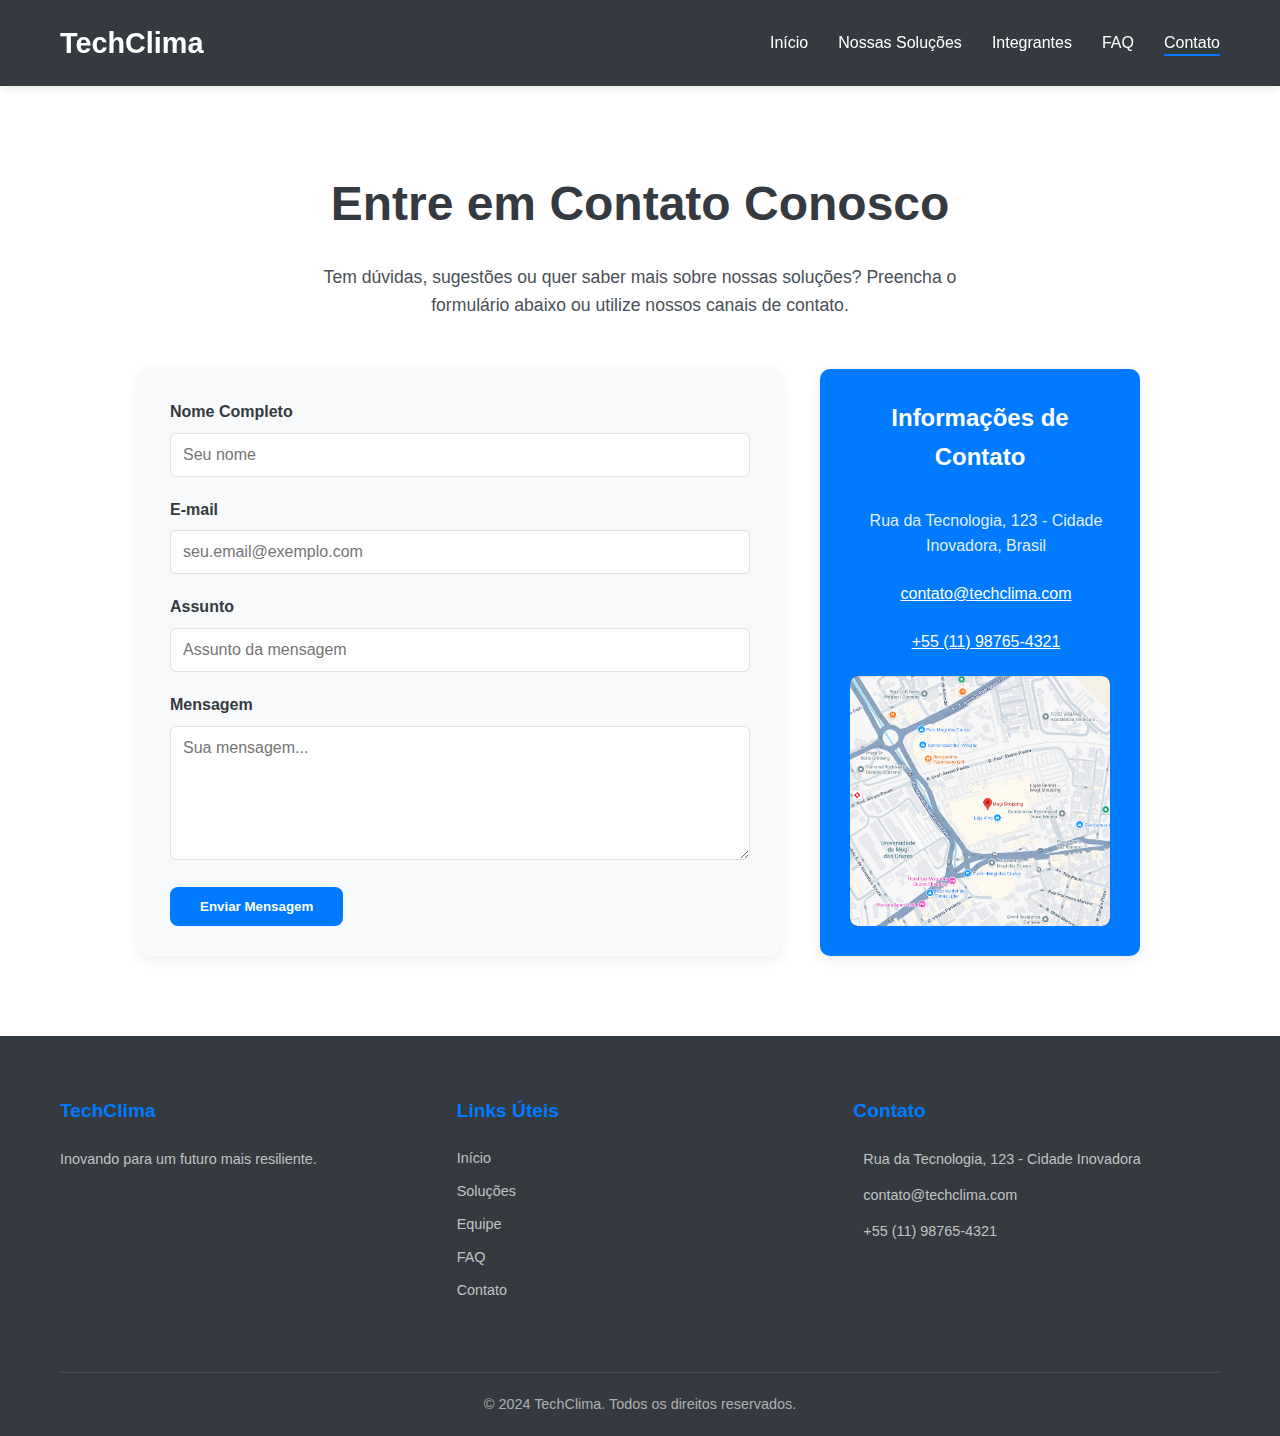
<file: src/contato.html>
<!DOCTYPE html>
<html lang="pt-BR">
<head>
    <meta charset="UTF-8">
    <meta name="viewport" content="width=device-width, initial-scale=1.0">
    <title>TechClima - Contato</title>
    <link rel="stylesheet" href="../assets/css/style.css">

</head>
<body>
    <header class="header">
        <div class="container">
            <a href="/index.html" class="logo">TechClima</a>
            <nav class="nav" id="main-nav">
                <ul class="nav-list">
                    <li><a href="/index.html" class="nav-link">Início</a></li>
                    <li><a href="/index.html#solucoes" class="nav-link">Nossas Soluções</a></li>
                    <li><a href="integrantes.html" class="nav-link">Integrantes</a></li>
                    <li><a href="faq.html" class="nav-link">FAQ</a></li>
                    <li><a href="contato.html" class="nav-link current">Contato</a></li>
                </ul>
            </nav>
            <button class="nav-toggle" aria-label="Abrir menu" id="nav-toggle">
                <i class="fas fa-bars"></i>
            </button>
        </div>
    </header>

    <main>
        <section class="contact-section">
            <div class="container">
                <h1>Entre em Contato Conosco</h1>
                <p class="section-description">Tem dúvidas, sugestões ou quer saber mais sobre nossas soluções? Preencha o formulário abaixo ou utilize nossos canais de contato.</p>

                <div class="contact-grid">
                    <div class="contact-form-container">
                        <form class="contact-form" action="#" method="POST">
                            <div class="form-group">
                                <label for="name">Nome Completo</label>
                                <input type="text" id="name" name="name" required placeholder="Seu nome">
                            </div>
                            <div class="form-group">
                                <label for="email">E-mail</label>
                                <input type="email" id="email" name="email" required placeholder="seu.email@exemplo.com">
                            </div>
                            <div class="form-group">
                                <label for="subject">Assunto</label>
                                <input type="text" id="subject" name="subject" required placeholder="Assunto da mensagem">
                            </div>
                            <div class="form-group">
                                <label for="message">Mensagem</label>
                                <textarea id="message" name="message" rows="6" required placeholder="Sua mensagem..."></textarea>
                            </div>
                            <button type="submit" class="btn btn-primary">Enviar Mensagem</button>
                        </form>
                    </div>
                    <div class="contact-info-sidebar">
                        <h3>Informações de Contato</h3>
                        <p><i class="fas fa-map-marker-alt"></i> Rua da Tecnologia, 123 - Cidade Inovadora, Brasil</p>
                        <p><i class="fas fa-envelope"></i> <a href="mailto:contato@techclima.com">contato@techclima.com</a></p>
                        <p><i class="fas fa-phone"></i> <a href="tel:+5511987654321">+55 (11) 98765-4321</a></p>
                        <!--Adicionar facebook twitter e linkedin da empresa-->
                        <!-- <div class="social-links">
                            <a href="#" aria-label="Facebook"><i class="fab fa-facebook-f"></i></a>
                            <a href="#" aria-label="Twitter"><i class="fab fa-twitter"></i></a>
                            <a href="#" aria-label="LinkedIn"><i class="fab fa-linkedin-in"></i></a>
                        </div> -->
                        <div class="map-placeholder">
                            <img src="../assets/img/mapa-localizacao.png" alt="Placeholder de Mapa">
                        </div>
                    </div>
                </div>
            </div>
        </section>
    </main>

    <footer class="footer">
        <div class="container">
            <div class="footer-content">
                <div class="footer-section about">
                    <h3>TechClima</h3>
                    <p>Inovando para um futuro mais resiliente.</p>

                    <!--Adicionar facebook twitter e linkedin da empresa-->
                    <!-- <div class="social-links">
                        <a href="#" aria-label="Facebook"><i class="fab fa-facebook-f"></i></a>
                        <a href="#" aria-label="Twitter"><i class="fab fa-twitter"></i></a>
                        <a href="#" aria-label="LinkedIn"><i class="fab fa-linkedin-in"></i></a>
                    </div> -->
                </div>
                <div class="footer-section links">
                    <h3>Links Úteis</h3>
                    <ul>
                        <li><a href="/index.html">Início</a></li>
                        <li><a href="/index.html#solucoes">Soluções</a></li>
                        <li><a href="integrantes.html">Equipe</a></li>
                        <li><a href="faq.html">FAQ</a></li>
                        <li><a href="contato.html">Contato</a></li>
                    </ul>
                </div>
                <div class="footer-section contact-info">
                    <h3>Contato</h3>
                    <p><i class="fas fa-map-marker-alt"></i> Rua da Tecnologia, 123 - Cidade Inovadora</p>
                    <p><i class="fas fa-envelope"></i> contato@techclima.com</p>
                    <p><i class="fas fa-phone"></i> +55 (11) 98765-4321</p>
                </div>
            </div>
            <div class="footer-bottom">
                <p>&copy; 2024 TechClima. Todos os direitos reservados.</p>
            </div>
        </div>
    </footer>

    <script src="/assets/js/scripts.js"></script>
</body>
</html>
</file>
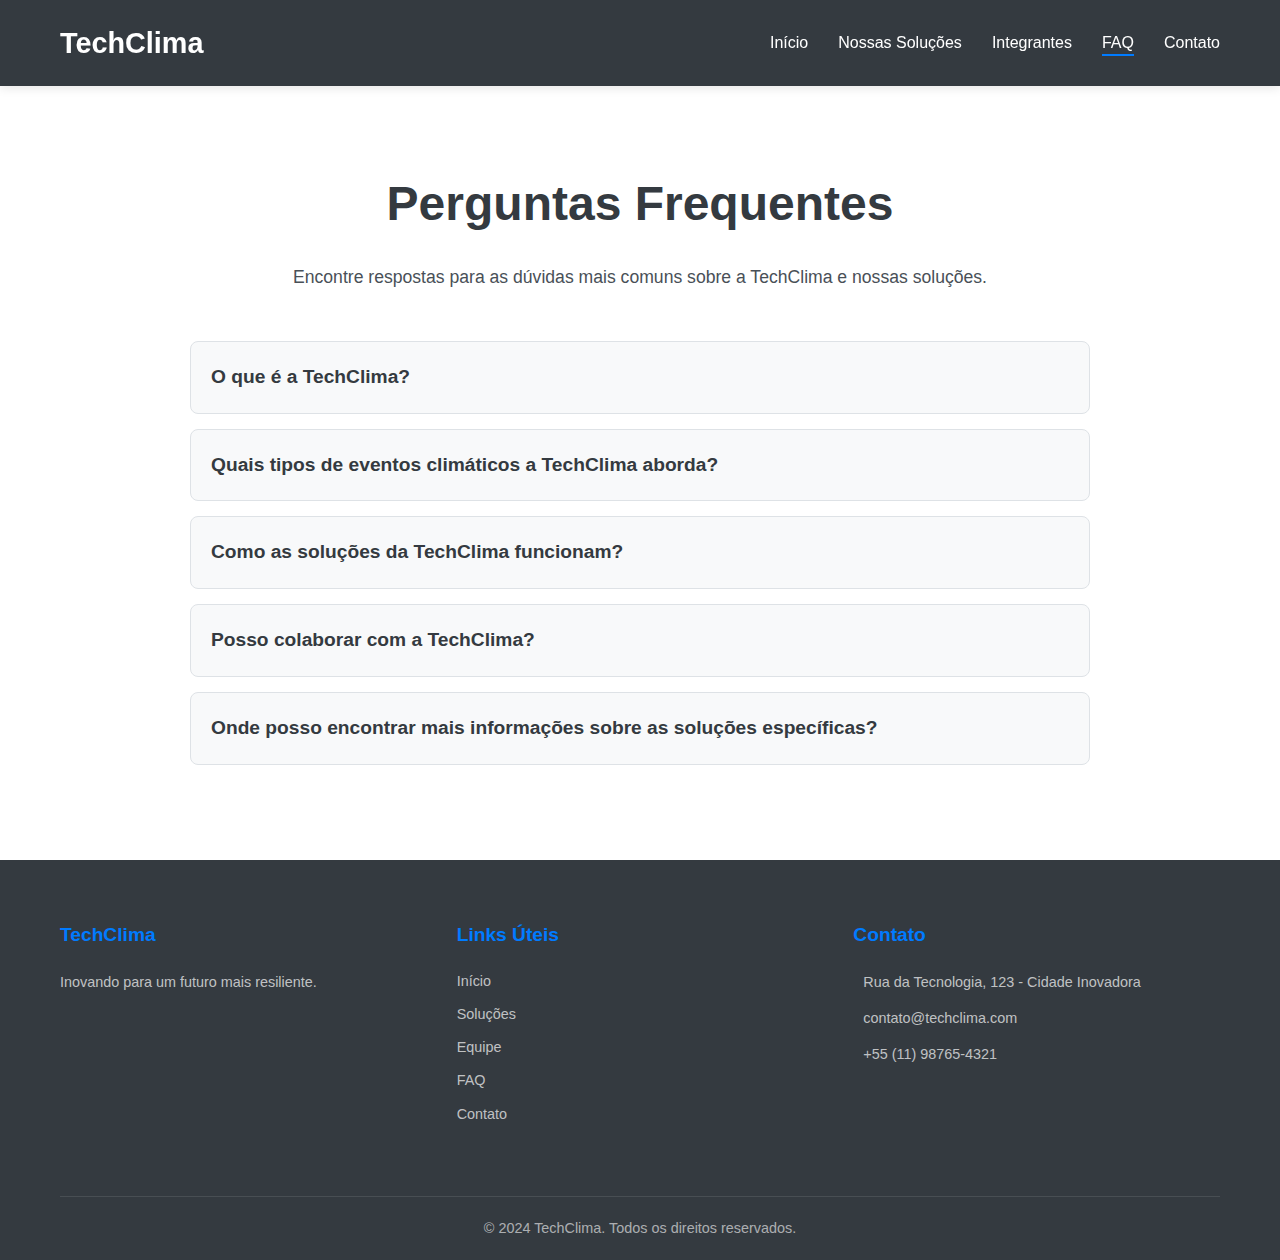
<file: src/faq.html>
<!DOCTYPE html>
<html lang="pt-BR">
<head>
    <meta charset="UTF-8">
    <meta name="viewport" content="width=device-width, initial-scale=1.0">
    <title>TechClima - Perguntas Frequentes (FAQ)</title>
    <link rel="stylesheet" href="../assets/css/style.css">

</head>
<body>
    <header class="header">
        <div class="container">
            <a href="/index.html" class="logo">TechClima</a>
            <nav class="nav" id="main-nav">
                <ul class="nav-list">
                    <li><a href="/index.html" class="nav-link">Início</a></li>
                    <li><a href="/index.html#solucoes" class="nav-link">Nossas Soluções</a></li>
                    <li><a href="integrantes.html" class="nav-link">Integrantes</a></li>
                    <li><a href="faq.html" class="nav-link current">FAQ</a></li>
                    <li><a href="contato.html" class="nav-link">Contato</a></li>
                </ul>
            </nav>
            <button class="nav-toggle" aria-label="Abrir menu" id="nav-toggle">
                <i class="fas fa-bars"></i>
            </button>
        </div>
    </header>

    <main>
        <section class="faq-section">
            <div class="container">
                <h1>Perguntas Frequentes</h1>
                <p class="section-description">Encontre respostas para as dúvidas mais comuns sobre a TechClima e nossas soluções.</p>

                <div class="faq-list">
                    <div class="faq-item">
                        <h3 class="faq-question">O que é a TechClima? <i class="fas fa-chevron-down"></i></h3>
                        <div class="faq-answer">
                            <p>A TechClima é um projeto dedicado ao desenvolvimento de soluções tecnológicas inovadoras para enfrentar os desafios impostos por eventos climáticos extremos, como terremotos, enchentes e ondas de calor. Nosso objetivo é proteger vidas, o meio ambiente e prevenir problemas maiores através da tecnologia.</p>
                        </div>
                    </div>
                    <div class="faq-item">
                        <h3 class="faq-question">Quais tipos de eventos climáticos a TechClima aborda? <i class="fas fa-chevron-down"></i></h3>
                        <div class="faq-answer">
                            <p>Atualmente, focamos em soluções para terremotos, enchentes e ondas de calor. Estamos sempre pesquisando e desenvolvendo para expandir nossa atuação para outros tipos de desastres naturais.</p>
                        </div>
                    </div>
                    <div class="faq-item">
                        <h3 class="faq-question">Como as soluções da TechClima funcionam? <i class="fas fa-chevron-down"></i></h3>
                        <div class="faq-answer">
                            <p>Nossas soluções utilizam uma combinação de sensores inteligentes, Internet das Coisas (IoT), análise de Big Data e inteligência artificial para monitorar, prever e alertar sobre eventos climáticos. Isso permite uma resposta mais rápida e eficaz.</p>
                        </div>
                    </div>
                    <div class="faq-item">
                        <h3 class="faq-question">Posso colaborar com a TechClima? <i class="fas fa-chevron-down"></i></h3>
                        <div class="faq-answer">
                            <p>Sim! Estamos sempre abertos a parcerias e colaborações. Se você tem uma ideia, expertise ou deseja contribuir, entre em contato conosco através da nossa página de Contato.</p>
                        </div>
                    </div>
                    <div class="faq-item">
                        <h3 class="faq-question">Onde posso encontrar mais informações sobre as soluções específicas? <i class="fas fa-chevron-down"></i></h3>
                        <div class="faq-answer">
                            <p>Você pode visitar a seção "Nossas Soluções" na página inicial ou navegar diretamente para as páginas dedicadas a cada solução (por exemplo, "solucao-enchentes.html", "solucao-terremotos.html") para detalhes mais aprofundados.</p>
                        </div>
                    </div>
                </div>
            </div>
        </section>
    </main>

    <footer class="footer">
        <div class="container">
            <div class="footer-content">
                <div class="footer-section about">
                    <h3>TechClima</h3>
                    <p>Inovando para um futuro mais resiliente.</p>
                    <div class="social-links">
                        <a href="#" aria-label="Facebook"><i class="fab fa-facebook-f"></i></a>
                        <a href="#" aria-label="Twitter"><i class="fab fa-twitter"></i></a>
                        <a href="#" aria-label="LinkedIn"><i class="fab fa-linkedin-in"></i></a>
                    </div>
                </div>
                <div class="footer-section links">
                    <h3>Links Úteis</h3>
                    <ul>
                        <li><a href="/index.html">Início</a></li>
                        <li><a href="/index.html#solucoes">Soluções</a></li>
                        <li><a href="integrantes.html">Equipe</a></li>
                        <li><a href="faq.html">FAQ</a></li>
                        <li><a href="contato.html">Contato</a></li>
                    </ul>
                </div>
                <div class="footer-section contact-info">
                    <h3>Contato</h3>
                    <p><i class="fas fa-map-marker-alt"></i> Rua da Tecnologia, 123 - Cidade Inovadora</p>
                    <p><i class="fas fa-envelope"></i> contato@techclima.com</p>
                    <p><i class="fas fa-phone"></i> +55 (11) 98765-4321</p>
                </div>
            </div>
            <div class="footer-bottom">
                <p>&copy; 2024 TechClima. Todos os direitos reservados.</p>
            </div>
        </div>
    </footer>

    <script src="../assets/js/scripts.js"></script>
</body>
</html>
</file>
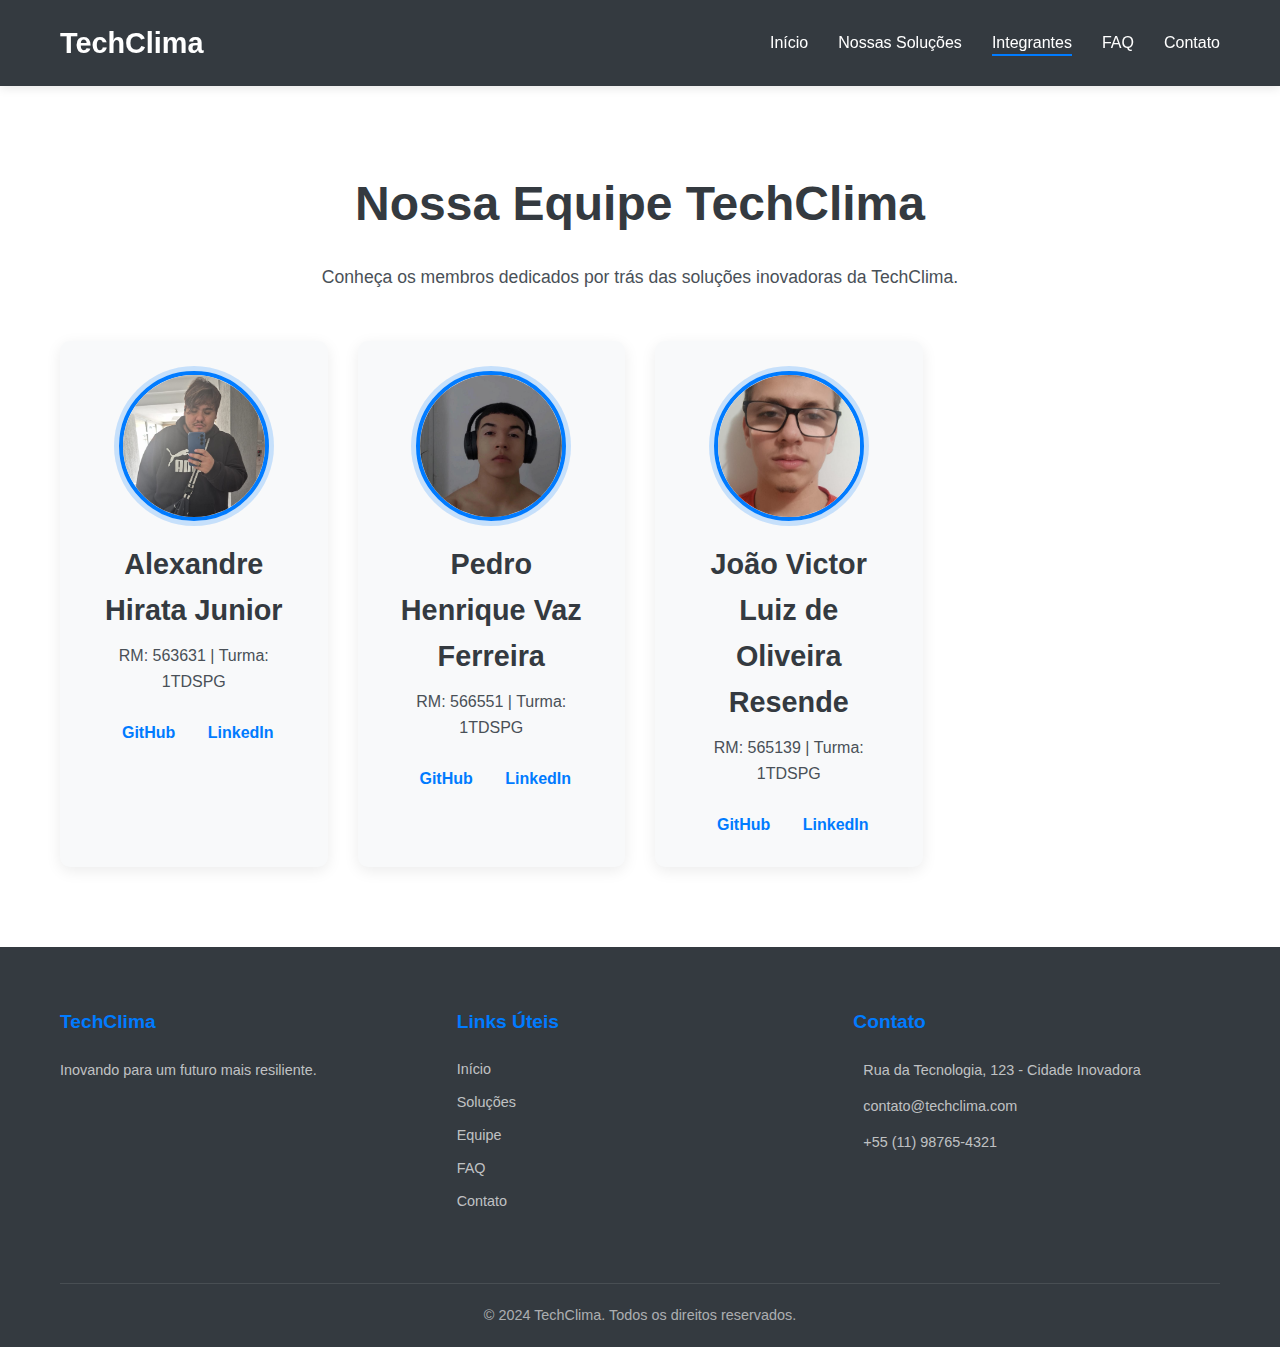
<file: src/integrantes.html>
<!DOCTYPE html>
<html lang="pt-BR">
<head>
    <meta charset="UTF-8">
    <meta name="viewport" content="width=device-width, initial-scale=1.0">
    <title>TechClima - Integrantes</title>
    <link rel="stylesheet" href="../assets/css/style.css">

</head>
<body>
    <header class="header">
        <div class="container">
            <a href="/index.html" class="logo">TechClima</a>
            <nav class="nav" id="main-nav">
                <ul class="nav-list">
                    <li><a href="/index.html" class="nav-link">Início</a></li>
                    <li><a href="/index.html#solucoes" class="nav-link">Nossas Soluções</a></li>
                    <li><a href="integrantes.html" class="nav-link current">Integrantes</a></li>
                    <li><a href="faq.html" class="nav-link">FAQ</a></li>
                    <li><a href="contato.html" class="nav-link">Contato</a></li>
                </ul>
            </nav>
            <button class="nav-toggle" aria-label="Abrir menu" id="nav-toggle">
                <i class="fas fa-bars"></i>
            </button>
        </div>
    </header>

    <main>
        <section class="team-section">
            <div class="container">
                <h1>Nossa Equipe TechClima</h1>
                <p class="section-description">Conheça os membros dedicados por trás das soluções inovadoras da TechClima.</p>

                <div class="team-grid">
                    <div class="team-member-card">
                        <img src="../assets/img/placeholder-profile.jpeg" alt="Foto do Integrante 1" class="member-photoalt">
                        <h3>Alexandre Hirata Junior</h3>
                        <p class="member-role">RM: 563631 | Turma: 1TDSPG</p>
                        <div class="member-social-links">
                            <a href="https://github.com/KiuboHIrata" target="_blank" aria-label="GitHub do Integrante 1"><i class="fab fa-github"></i> GitHub</a>
                            <a href="https://www.linkedin.com/in/alexandre-junior-b6a06a356/" target="_blank" aria-label="LinkedIn do Integrante 1"><i class="fab fa-linkedin"></i> LinkedIn</a>
                        </div>
                    </div>
                    <div class="team-member-card">
                        <img src="../assets/img/placeholder-profile1.jpeg" alt="Foto do Integrante 2" class="member-photo">
                        <h3>Pedro Henrique Vaz Ferreira</h3>
                        <p class="member-role">RM: 566551 | Turma: 1TDSPG</p>
                        <div class="member-social-links">
                            <a href="https://github.com/pedrovaz100" target="_blank" aria-label="GitHub do Integrante 2"><i class="fab fa-github"></i> GitHub</a>
                            <a href="https://br.linkedin.com/in/pedro-vaz-ferreira-undefined-3978a3368" target="_blank" aria-label="LinkedIn do Integrante 2"><i class="fab fa-linkedin"></i> LinkedIn</a>
                        </div>
                    </div>
                    <div class="team-member-card">
                        <img src="../assets/img/placeholder-profile2.jpeg" alt="Foto do Integrante 3" class="member-photo">
                        <h3>João Victor Luiz de Oliveira Resende</h3>
                        <p class="member-role">RM:  565139 | Turma: 1TDSPG</p>
                        <div class="member-social-links">
                            <a href="https://github.com/JoaooResende" target="_blank" aria-label="GitHub do Integrante 3"><i class="fab fa-github"></i> GitHub</a>
                            <a href="https://www.linkedin.com/in/jo%C3%A3o-victor-95765a368/" target="_blank" aria-label="LinkedIn do Integrante 3"><i class="fab fa-linkedin"></i> LinkedIn</a>
                        </div>
                    </div>
                </div>
            </div>
        </section>
    </main>

    <footer class="footer">
        <div class="container">
            <div class="footer-content">
                <div class="footer-section about">
                    <h3>TechClima</h3>
                    <p>Inovando para um futuro mais resiliente.</p>
                    <!-- <div class="social-links">
                        <a href="#" aria-label="Facebook"><i class="fab fa-facebook-f"></i></a>
                        <a href="#" aria-label="Twitter"><i class="fab fa-twitter"></i></a>
                        <a href="#" aria-label="LinkedIn"><i class="fab fa-linkedin-in"></i></a>
                    </div> -->
                </div>
                <div class="footer-section links">
                    <h3>Links Úteis</h3>
                    <ul>
                        <li><a href="/index.html">Início</a></li>
                        <li><a href="/index.html#solucoes">Soluções</a></li>
                        <li><a href="integrantes.html">Equipe</a></li>
                        <li><a href="faq.html">FAQ</a></li>
                        <li><a href="contato.html">Contato</a></li>
                    </ul>
                </div>
                <div class="footer-section contact-info">
                    <h3>Contato</h3>
                    <p><i class="fas fa-map-marker-alt"></i> Rua da Tecnologia, 123 - Cidade Inovadora</p>
                    <p><i class="fas fa-envelope"></i> contato@techclima.com</p>
                    <p><i class="fas fa-phone"></i> +55 (11) 98765-4321</p>
                </div>
            </div>
            <div class="footer-bottom">
                <p>&copy; 2024 TechClima. Todos os direitos reservados.</p>
            </div>
        </div>
    </footer>

    <script src="../assets/js/scripts.js"></script>
</body>
</html>
</file>
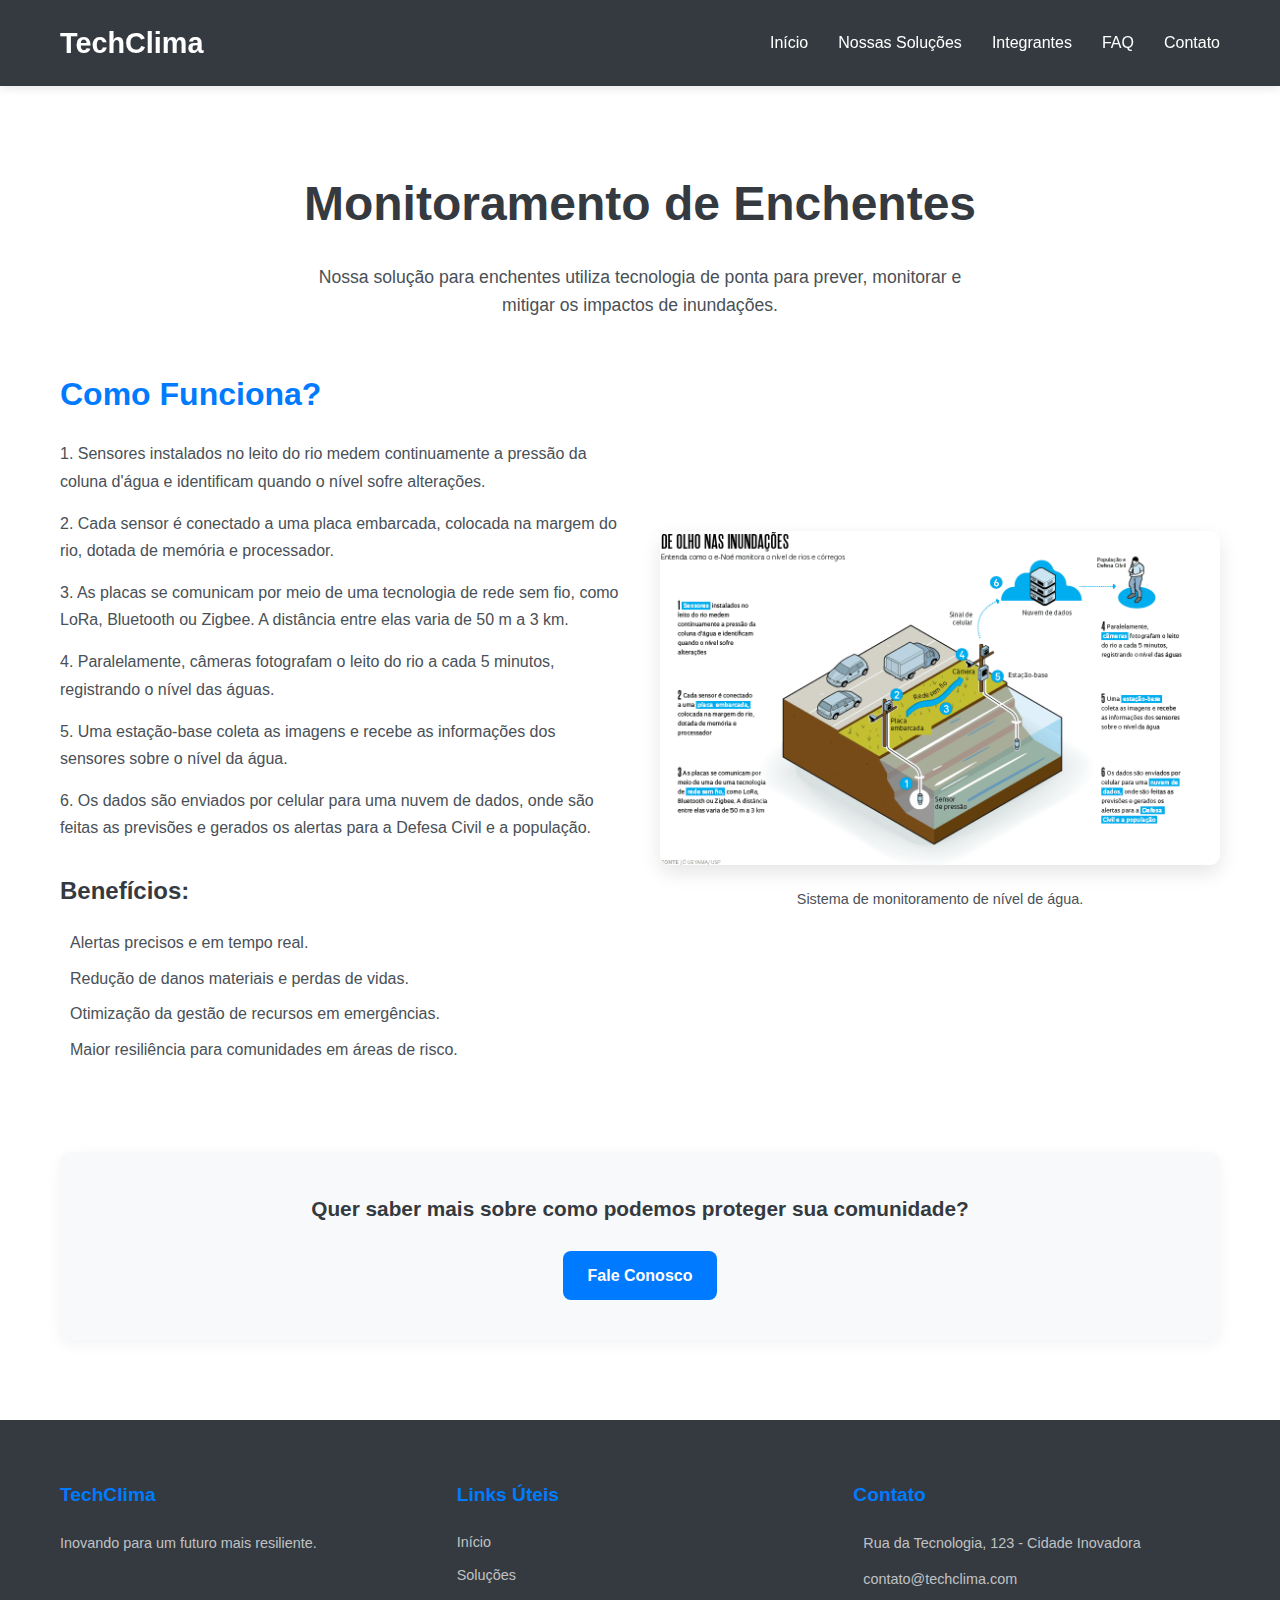
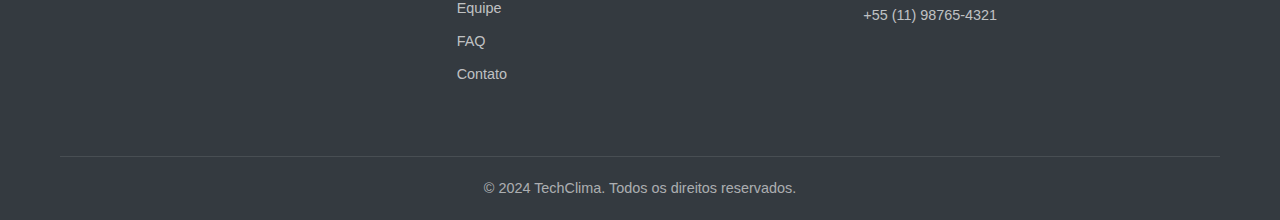
<file: src/solução-enchente.html>
<!DOCTYPE html>
<html lang="pt-BR">
<head>
    <meta charset="UTF-8">
    <meta name="viewport" content="width=device-width, initial-scale=1.0">
    <title>TechClima - Solução: Monitoramento de Enchentes</title>
    <link rel="stylesheet" href="../assets/css/style.css">

</head>
<body>
    <header class="header">
        <div class="container">
            <a href="/index.html" class="logo">TechClima</a>
            <nav class="nav" id="main-nav">
                <ul class="nav-list">
                    <li><a href="/index.html" class="nav-link">Início</a></li>
                    <li><a href="/index.html#solucoes" class="nav-link current">Nossas Soluções</a></li>
                    <li><a href="integrantes.html" class="nav-link">Integrantes</a></li>
                    <li><a href="faq.html" class="nav-link">FAQ</a></li>
                    <li><a href="contato.html" class="nav-link">Contato</a></li>
                </ul>
            </nav>
            <button class="nav-toggle" aria-label="Abrir menu" id="nav-toggle">
                <i class="fas fa-bars"></i>
            </button>
        </div>
    </header>

    <main>
        <section class="solution-detail-section">
            <div class="container">
                <h1>Monitoramento de Enchentes</h1>
                <p class="section-description">Nossa solução para enchentes utiliza tecnologia de ponta para prever, monitorar e mitigar os impactos de inundações.</p>

                <div class="solution-content-grid">
                    <div class="solution-text">
                        <h2>Como Funciona?</h2>
                        <p>1. Sensores instalados no leito do rio medem continuamente a pressão da coluna d'água e identificam quando o nível sofre alterações.</p>

                        <p>2. Cada sensor é conectado a uma placa embarcada, colocada na margem do rio, dotada de memória e processador.</p>

                        <p>3. As placas se comunicam por meio de uma tecnologia de rede sem fio, como LoRa, Bluetooth ou Zigbee. A distância entre elas varia de 50 m a 3 km.</p>

                        <p>4. Paralelamente, câmeras fotografam o leito do rio a cada 5 minutos, registrando o nível das águas.</p>

                        <p>5. Uma estação-base coleta as imagens e recebe as informações dos sensores sobre o nível da água.</p>

                        <p>6. Os dados são enviados por celular para uma nuvem de dados, onde são feitas as previsões e gerados os alertas para a Defesa Civil e a população.</p>
                        <h3>Benefícios:</h3>
                        <ul>
                            <li><i class="fas fa-check-circle"></i> Alertas precisos e em tempo real.</li>
                            <li><i class="fas fa-check-circle"></i> Redução de danos materiais e perdas de vidas.</li>
                            <li><i class="fas fa-check-circle"></i> Otimização da gestão de recursos em emergências.</li>
                            <li><i class="fas fa-check-circle"></i> Maior resiliência para comunidades em áreas de risco.</li>
                        </ul>
                    </div>
                    <div class="solution-image">
                        <img src="../assets/img/solucao-enchentes.png" alt="Imagem da solução de monitoramento de enchentes">
                        <p class="image-caption">Sistema de monitoramento de nível de água.</p>
                    </div>
                </div>

                <div class="call-to-action">
                    <p>Quer saber mais sobre como podemos proteger sua comunidade?</p>
                    <a href="contato.html" class="btn btn-primary">Fale Conosco</a>
                </div>
            </div>
        </section>
    </main>

    <footer class="footer">
        <div class="container">
            <div class="footer-content">
                <div class="footer-section about">
                    <h3>TechClima</h3>
                    <p>Inovando para um futuro mais resiliente.</p>
                    <!--Adicionar facebook twitter e linkedin da empresa-->
                    <!-- <div class="social-links">
                        <a href="#" aria-label="Facebook"><i class="fab fa-facebook-f"></i></a>
                        <a href="#" aria-label="Twitter"><i class="fab fa-twitter"></i></a>
                        <a href="#" aria-label="LinkedIn"><i class="fab fa-linkedin-in"></i></a>
                    </div> -->
                </div>
                <div class="footer-section links">
                    <h3>Links Úteis</h3>
                    <ul>
                        <li><a href="/index.html">Início</a></li>
                        <li><a href="/index.html#solucoes">Soluções</a></li>
                        <li><a href="integrantes.html">Equipe</a></li>
                        <li><a href="faq.html">FAQ</a></li>
                        <li><a href="contato.html">Contato</a></li>
                    </ul>
                </div>
                <div class="footer-section contact-info">
                    <h3>Contato</h3>
                    <p><i class="fas fa-map-marker-alt"></i> Rua da Tecnologia, 123 - Cidade Inovadora</p>
                    <p><i class="fas fa-envelope"></i> contato@techclima.com</p>
                    <p><i class="fas fa-phone"></i> +55 (11) 98765-4321</p>
                </div>
            </div>
            <div class="footer-bottom">
                <p>&copy; 2024 TechClima. Todos os direitos reservados.</p>
            </div>
        </div>
    </footer>

    <script src="../assets/js/scripts.js"></script>
</body>
</html>
</file>
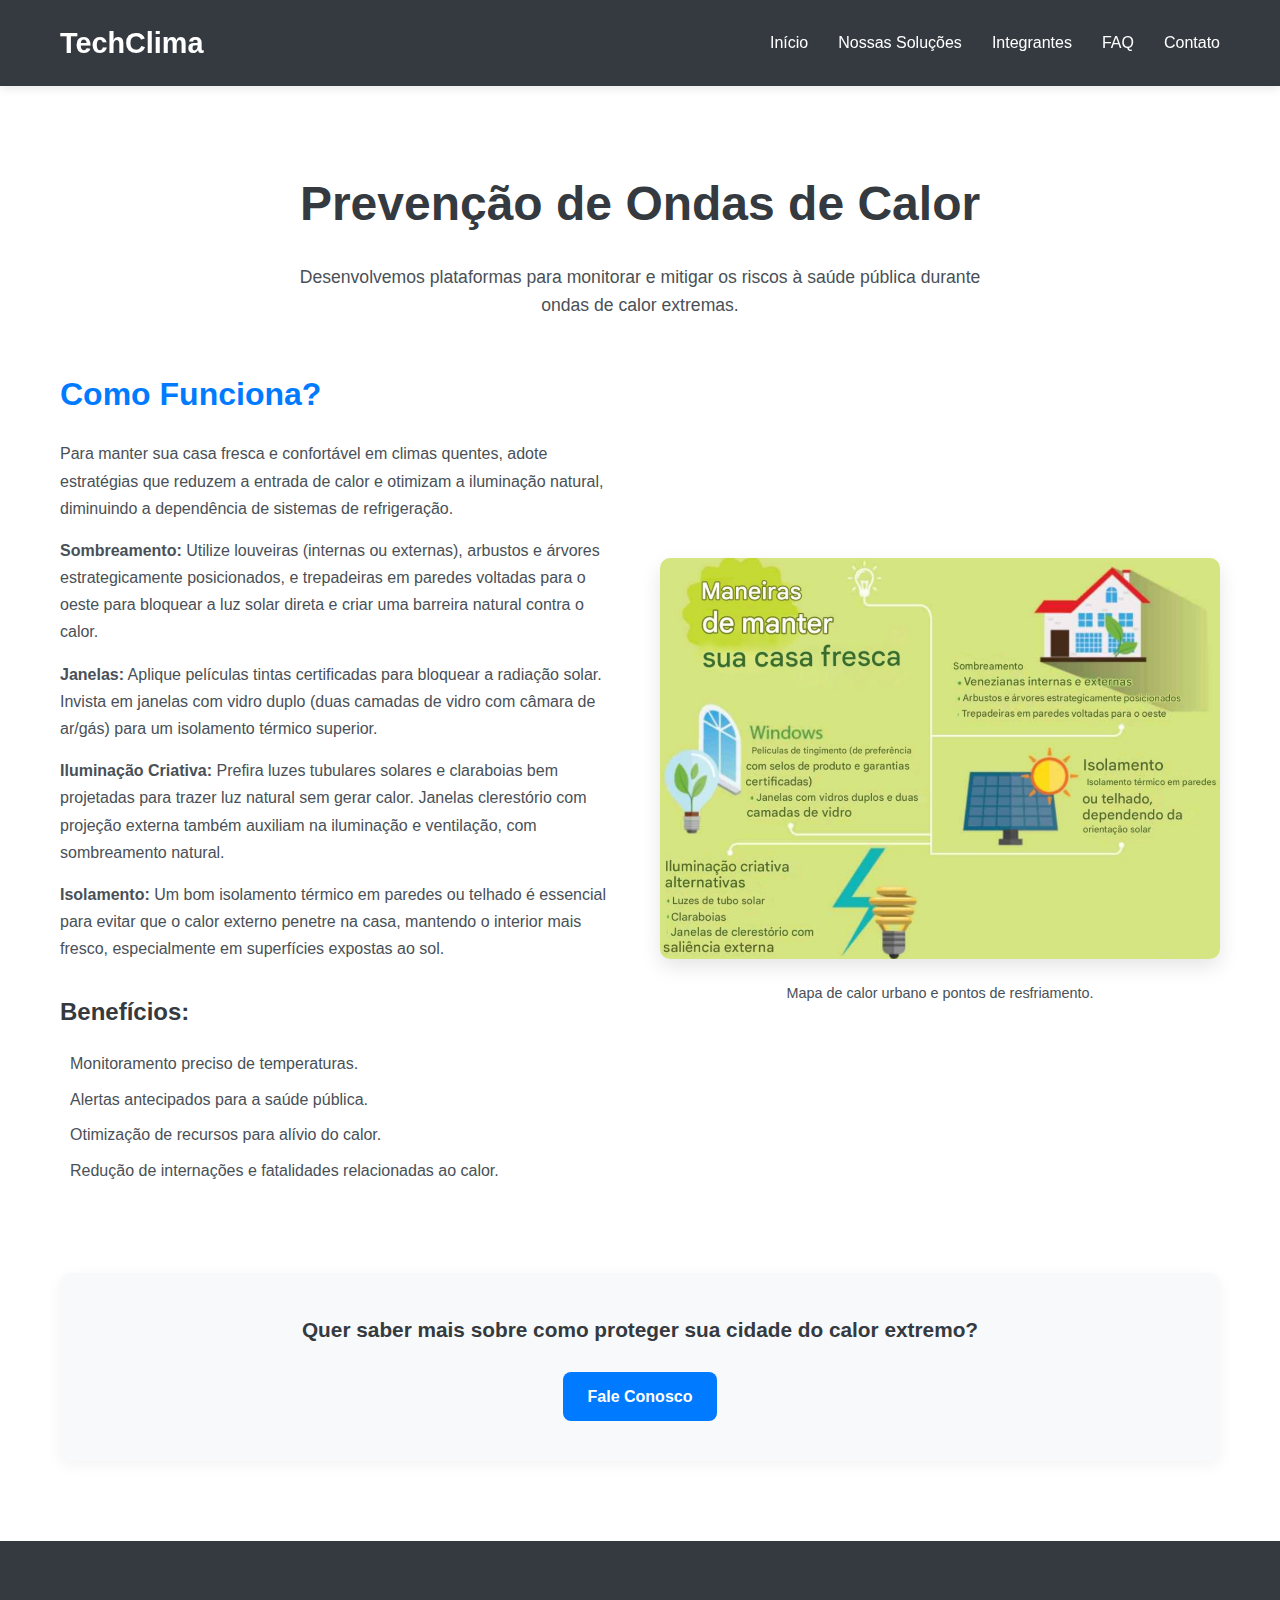
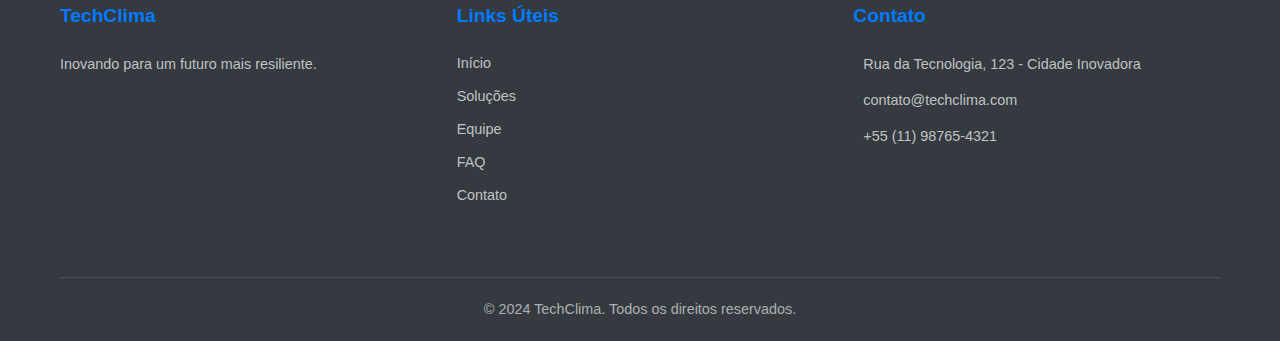
<file: src/solução-onda-calor.html>
<!DOCTYPE html>
<html lang="pt-BR">
<head>
    <meta charset="UTF-8">
    <meta name="viewport" content="width=device-width, initial-scale=1.0">
    <title>TechClima - Solução: Prevenção de Ondas de Calor</title>
    <link rel="stylesheet" href="../assets/css/style.css">

</head>
<body>
    <header class="header">
        <div class="container">
            <a href="/index.html" class="logo">TechClima</a>
            <nav class="nav" id="main-nav">
                <ul class="nav-list">
                    <li><a href="/index.html" class="nav-link">Início</a></li>
                    <li><a href="/index.html#solucoes" class="nav-link current">Nossas Soluções</a></li>
                    <li><a href="integrantes.html" class="nav-link">Integrantes</a></li>
                    <li><a href="faq.html" class="nav-link">FAQ</a></li>
                    <li><a href="contato.html" class="nav-link">Contato</a></li>
                </ul>
            </nav>
            <button class="nav-toggle" aria-label="Abrir menu" id="nav-toggle">
                <i class="fas fa-bars"></i>
            </button>
        </div>
    </header>

    <main>
        <section class="solution-detail-section">
            <div class="container">
                <h1>Prevenção de Ondas de Calor</h1>
                <p class="section-description">Desenvolvemos plataformas para monitorar e mitigar os riscos à saúde pública durante ondas de calor extremas.</p>

                <div class="solution-content-grid">
                    <div class="solution-text">
                        <h2>Como Funciona?</h2>
                        <p>Para manter sua casa fresca e confortável em climas quentes, adote estratégias que reduzem a entrada de calor e otimizam a iluminação natural, diminuindo a dependência de sistemas de refrigeração.</p>

                        <p><strong>Sombreamento:</strong> Utilize louveiras (internas ou externas), arbustos e árvores estrategicamente posicionados, e trepadeiras em paredes voltadas para o oeste para bloquear a luz solar direta e criar uma barreira natural contra o calor.</p>

                        <p><strong>Janelas:</strong> Aplique películas tintas certificadas para bloquear a radiação solar. Invista em janelas com vidro duplo (duas camadas de vidro com câmara de ar/gás) para um isolamento térmico superior.</p>

                        <p><strong>Iluminação Criativa:</strong> Prefira luzes tubulares solares e claraboias bem projetadas para trazer luz natural sem gerar calor. Janelas clerestório com projeção externa também auxiliam na iluminação e ventilação, com sombreamento natural.</p>

                        <p><strong>Isolamento:</strong> Um bom isolamento térmico em paredes ou telhado é essencial para evitar que o calor externo penetre na casa, mantendo o interior mais fresco, especialmente em superfícies expostas ao sol.</p>
                        <h3>Benefícios:</h3>
                        <ul>
                            <li><i class="fas fa-check-circle"></i> Monitoramento preciso de temperaturas.</li>
                            <li><i class="fas fa-check-circle"></i> Alertas antecipados para a saúde pública.</li>
                            <li><i class="fas fa-check-circle"></i> Otimização de recursos para alívio do calor.</li>
                            <li><i class="fas fa-check-circle"></i> Redução de internações e fatalidades relacionadas ao calor.</li>
                        </ul>
                    </div>
                    <div class="solution-image">
                        <img src="../assets/img/solucao-calor.png" alt="Imagem da solução de prevenção de ondas de calor">
                        <p class="image-caption">Mapa de calor urbano e pontos de resfriamento.</p>
                    </div>
                </div>

                <div class="call-to-action">
                    <p>Quer saber mais sobre como proteger sua cidade do calor extremo?</p>
                    <a href="contato.html" class="btn btn-primary">Fale Conosco</a>
                </div>
            </div>
        </section>
    </main>

    <footer class="footer">
        <div class="container">
            <div class="footer-content">
                <div class="footer-section about">
                    <h3>TechClima</h3>
                    <p>Inovando para um futuro mais resiliente.</p>
                    <!--Adicionar facebook twitter e linkedin da empresa-->
                    <!-- <div class="social-links">
                        <a href="#" aria-label="Facebook"><i class="fab fa-facebook-f"></i></a>
                        <a href="#" aria-label="Twitter"><i class="fab fa-twitter"></i></a>
                        <a href="#" aria-label="LinkedIn"><i class="fab fa-linkedin-in"></i></a>
                    </div> -->
                </div>
                <div class="footer-section links">
                    <h3>Links Úteis</h3>
                    <ul>
                        <li><a href="/index.html">Início</a></li>
                        <li><a href="/index.html#solucoes">Soluções</a></li>
                        <li><a href="integrantes.html">Equipe</a></li>
                        <li><a href="faq.html">FAQ</a></li>
                        <li><a href="contato.html">Contato</a></li>
                    </ul>
                </div>
                <div class="footer-section contact-info">
                    <h3>Contato</h3>
                    <p><i class="fas fa-map-marker-alt"></i> Rua da Tecnologia, 123 - Cidade Inovadora</p>
                    <p><i class="fas fa-envelope"></i> contato@techclima.com</p>
                    <p><i class="fas fa-phone"></i> +55 (11) 98765-4321</p>
                </div>
            </div>
            <div class="footer-bottom">
                <p>&copy; 2024 TechClima. Todos os direitos reservados.</p>
            </div>
        </div>
    </footer>

    <script src="../assets/js/scripts.js"></script>
</body>
</html>
</file>
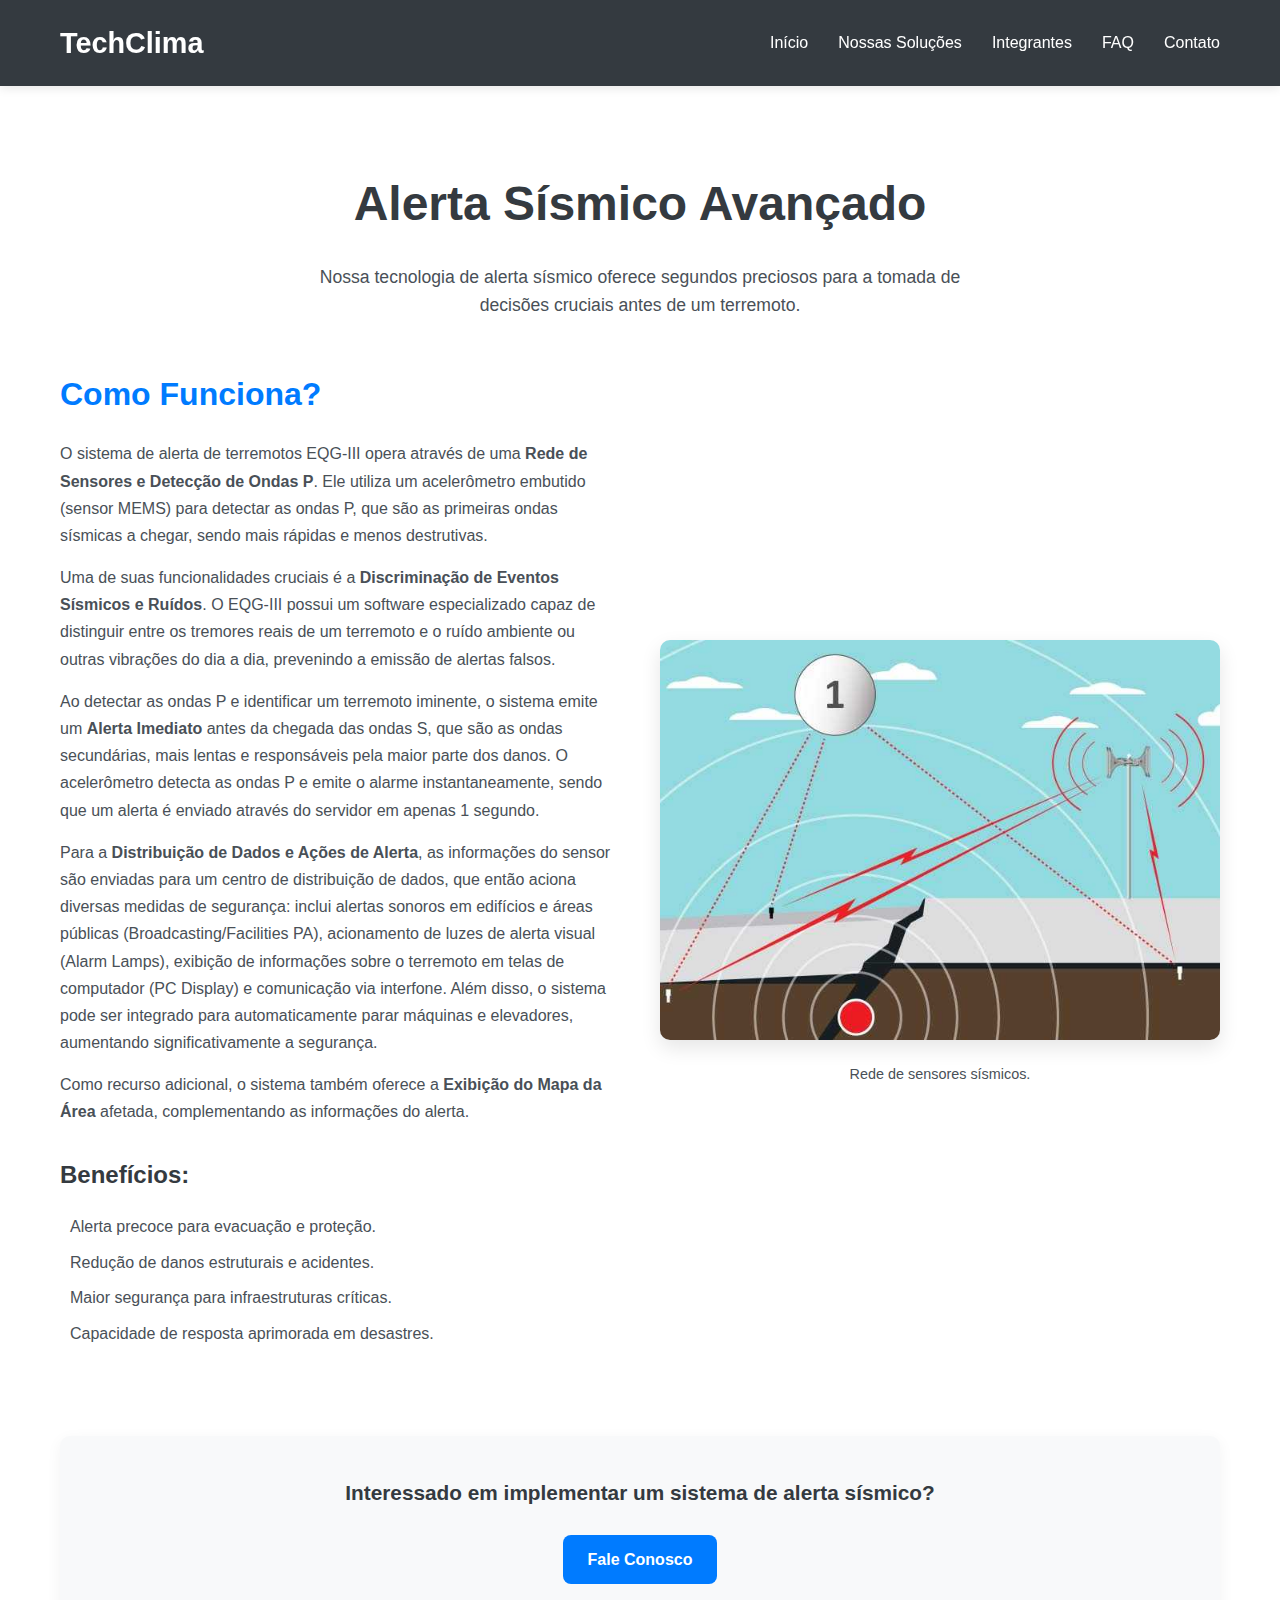
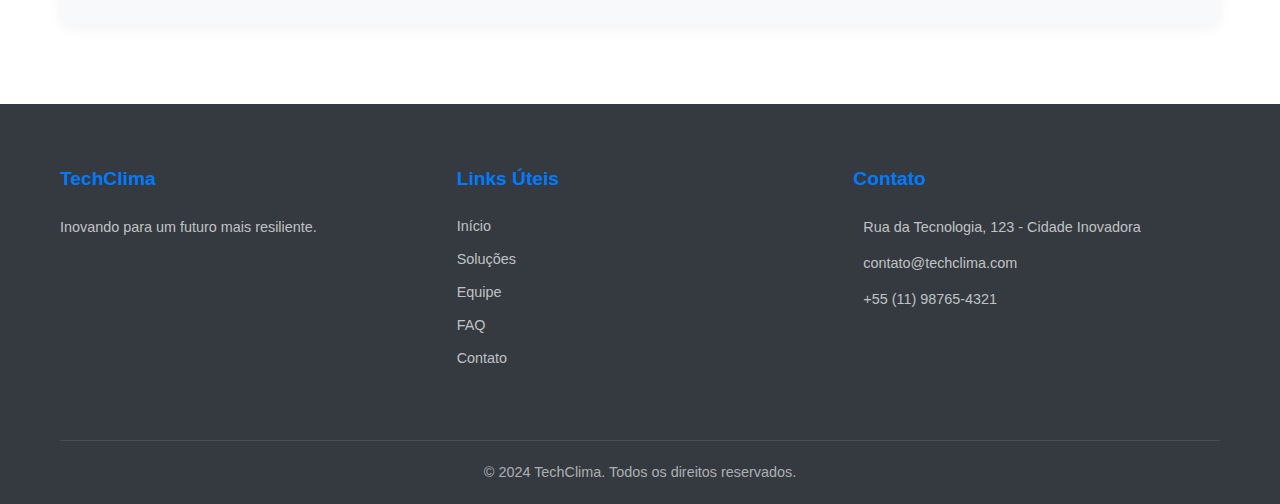
<file: src/solução-terremoto.html>
<!DOCTYPE html>
<html lang="pt-BR">
<head>
    <meta charset="UTF-8">
    <meta name="viewport" content="width=device-width, initial-scale=1.0">
    <title>TechClima - Solução: Alerta Sísmico Avançado</title>
    <link rel="stylesheet" href="../assets/css/style.css">

</head>
<body>
    <header class="header">
        <div class="container">
            <a href="index.html" class="logo">TechClima</a>
            <nav class="nav" id="main-nav">
                <ul class="nav-list">
                    <li><a href="/index.html" class="nav-link">Início</a></li>
                    <li><a href="/index.html#solucoes" class="nav-link current">Nossas Soluções</a></li>
                    <li><a href="integrantes.html" class="nav-link">Integrantes</a></li>
                    <li><a href="faq.html" class="nav-link">FAQ</a></li>
                    <li><a href="contato.html" class="nav-link">Contato</a></li>
                </ul>
            </nav>
            <button class="nav-toggle" aria-label="Abrir menu" id="nav-toggle">
                <i class="fas fa-bars"></i>
            </button>
        </div>
    </header>

    <main>
        <section class="solution-detail-section">
            <div class="container">
                <h1>Alerta Sísmico Avançado</h1>
                <p class="section-description">Nossa tecnologia de alerta sísmico oferece segundos preciosos para a tomada de decisões cruciais antes de um terremoto.</p>

                <div class="solution-content-grid">
                    <div class="solution-text">
                        <h2>Como Funciona?</h2>
                        <p>O sistema de alerta de terremotos EQG-III opera através de uma <strong>Rede de Sensores e Detecção de Ondas P</strong>. Ele utiliza um acelerômetro embutido (sensor MEMS) para detectar as ondas P, que são as primeiras ondas sísmicas a chegar, sendo mais rápidas e menos destrutivas.</p>

                        <p>Uma de suas funcionalidades cruciais é a <strong>Discriminação de Eventos Sísmicos e Ruídos</strong>. O EQG-III possui um software especializado capaz de distinguir entre os tremores reais de um terremoto e o ruído ambiente ou outras vibrações do dia a dia, prevenindo a emissão de alertas falsos.</p>

                        <p>Ao detectar as ondas P e identificar um terremoto iminente, o sistema emite um <strong>Alerta Imediato</strong> antes da chegada das ondas S, que são as ondas secundárias, mais lentas e responsáveis pela maior parte dos danos. O acelerômetro detecta as ondas P e emite o alarme instantaneamente, sendo que um alerta é enviado através do servidor em apenas 1 segundo.</p>

                        <p>Para a <strong>Distribuição de Dados e Ações de Alerta</strong>, as informações do sensor são enviadas para um centro de distribuição de dados, que então aciona diversas medidas de segurança: inclui alertas sonoros em edifícios e áreas públicas (Broadcasting/Facilities PA), acionamento de luzes de alerta visual (Alarm Lamps), exibição de informações sobre o terremoto em telas de computador (PC Display) e comunicação via interfone. Além disso, o sistema pode ser integrado para automaticamente parar máquinas e elevadores, aumentando significativamente a segurança.</p>

                        <p>Como recurso adicional, o sistema também oferece a <strong>Exibição do Mapa da Área</strong> afetada, complementando as informações do alerta.</p>
                        <h3>Benefícios:</h3>
                        <ul>
                            <li><i class="fas fa-check-circle"></i> Alerta precoce para evacuação e proteção.</li>
                            <li><i class="fas fa-check-circle"></i> Redução de danos estruturais e acidentes.</li>
                            <li><i class="fas fa-check-circle"></i> Maior segurança para infraestruturas críticas.</li>
                            <li><i class="fas fa-check-circle"></i> Capacidade de resposta aprimorada em desastres.</li>
                        </ul>
                    </div>
                    <div class="solution-image">
                        <img src="../assets/img/solucao-terremotos.jpg" alt="Imagem da solução de alerta sísmico">
                        <p class="image-caption">Rede de sensores sísmicos.</p>
                    </div>
                </div>

                <div class="call-to-action">
                    <p>Interessado em implementar um sistema de alerta sísmico?</p>
                    <a href="contato.html" class="btn btn-primary">Fale Conosco</a>
                </div>
            </div>
        </section>
    </main>

    <footer class="footer">
        <div class="container">
            <div class="footer-content">
                <div class="footer-section about">
                    <h3>TechClima</h3>
                    <p>Inovando para um futuro mais resiliente.</p>
                    <!--Adicionar facebook twitter e linkedin da empresa-->
                    <!-- <div class="social-links">
                        <a href="#" aria-label="Facebook"><i class="fab fa-facebook-f"></i></a>
                        <a href="#" aria-label="Twitter"><i class="fab fa-twitter"></i></a>
                        <a href="#" aria-label="LinkedIn"><i class="fab fa-linkedin-in"></i></a>
                    </div> -->
                </div>
                <div class="footer-section links">
                    <h3>Links Úteis</h3>
                    <ul>
                        <li><a href="/index.html">Início</a></li>
                        <li><a href="/index.html#solucoes">Soluções</a></li>
                        <li><a href="integrantes.html">Equipe</a></li>
                        <li><a href="faq.html">FAQ</a></li>
                        <li><a href="contato.html">Contato</a></li>
                    </ul>
                </div>
                <div class="footer-section contact-info">
                    <h3>Contato</h3>
                    <p><i class="fas fa-map-marker-alt"></i> Rua da Tecnologia, 123 - Cidade Inovadora</p>
                    <p><i class="fas fa-envelope"></i> contato@techclima.com</p>
                    <p><i class="fas fa-phone"></i> +55 (11) 98765-4321</p>
                </div>
            </div>
            <div class="footer-bottom">
                <p>&copy; 2024 TechClima. Todos os direitos reservados.</p>
            </div>
        </div>
    </footer>

    <script src="../assets/js/scripts.js"></script>
</body>
</html>
</file>
<file: assets/css/style.css>
/* Variáveis de Cores */
:root {
    --primary-color: #007bff; /* Azul vibrante */
    --secondary-color: #28a745; /* Verde para destaque */
    --dark-color: #343a40; /* Cinza escuro para texto principal */
    --light-color: #f8f9fa; /* Cinza claro para fundos */
    --text-color: #495057; /* Cinza médio para texto secundário */
    --white-color: #ffffff;
    --border-color: #dee2e6; /* Cinza claro para bordas */
    --accent-color: #17a2b8; /* Azul ciano para acentos */
}

/* Reset Básico e Fontes */
* {
    margin: 0;
    padding: 0;
    box-sizing: border-box;
}

body {
    font-family: 'Inter', sans-serif;
    line-height: 1.6;
    color: var(--text-color);
    background-color: var(--light-color);
    -webkit-font-smoothing: antialiased;
    -moz-osx-font-smoothing: grayscale;
}

.container {
    max-width: 1200px;
    margin: 0 auto;
    padding: 0 20px;
}

a {
    text-decoration: none;
    color: var(--primary-color);
    transition: color 0.3s ease;
}

a:hover {
    color: var(--dark-color);
}

ul {
    list-style: none;
}

/* Botões */
.btn {
    display: inline-block;
    padding: 12px 25px;
    border-radius: 8px; /* Cantos arredondados */
    font-weight: 600;
    text-align: center;
    transition: background-color 0.3s ease, transform 0.2s ease;
    cursor: pointer;
    border: none;
}

.btn-primary {
    background-color: var(--primary-color);
    color: var(--white-color);
}

.btn-primary:hover {
    background-color: #0056b3;
    transform: translateY(-2px);
}

.btn-secondary {
    background-color: var(--secondary-color);
    color: var(--white-color);
}

.btn-secondary:hover {
    background-color: #218838;
    transform: translateY(-2px);
}

/* Header */
.header {
    background-color: var(--dark-color);
    color: var(--white-color);
    padding: 20px 0;
    box-shadow: 0 2px 10px rgba(0, 0, 0, 0.1);
    position: sticky;
    top: 0;
    z-index: 1000;
}

.header .container {
    display: flex;
    justify-content: space-between;
    align-items: center;
}

.logo {
    font-size: 1.8rem;
    font-weight: 700;
    color: var(--white-color);
    transition: color 0.3s ease;
}

.logo:hover {
    color: var(--primary-color);
}

.nav-list {
    display: flex;
}

.nav-list li {
    margin-left: 30px;
}

.nav-link {
    color: var(--white-color);
    font-weight: 400;
    padding: 5px 0;
    position: relative;
}

.nav-link::after {
    content: '';
    position: absolute;
    left: 0;
    bottom: 0;
    width: 0;
    height: 2px;
    background-color: var(--primary-color);
    transition: width 0.3s ease;
}

.nav-link:hover::after,
.nav-link.current::after {
    width: 100%;
}

.nav-toggle {
    display: none; /* Escondido por padrão em telas grandes */
    background: none;
    border: none;
    color: var(--white-color);
    font-size: 1.8rem;
    cursor: pointer;
}

/* Hero Section */
.hero-section {
    background: linear-gradient(rgba(0, 0, 0, 0.6), rgba(0, 0, 0, 0.6)), url('../assets/img/hero-background.png') no-repeat center center/cover;
    color: var(--white-color);
    text-align: center;
    padding: 100px 20px;
    display: flex;
    align-items: center;
    justify-content: center;
    min-height: 600px;
}

.hero-section h1 {
    font-size: 3.5rem;
    margin-bottom: 20px;
    font-weight: 700;
    line-height: 1.2;
}

.hero-section p {
    font-size: 1.3rem;
    margin-bottom: 40px;
    max-width: 800px;
    margin-left: auto;
    margin-right: auto;
}

/* Seções Gerais */
section {
    padding: 80px 0;
    text-align: center;
}

section h1 { /* Usado para títulos de página como FAQ e Contato */
    font-size: 3rem;
    margin-bottom: 20px;
    color: var(--dark-color);
    font-weight: 700;
}

section h2 {
    font-size: 2.5rem;
    margin-bottom: 20px;
    color: var(--dark-color);
    font-weight: 600;
}

section .section-description {
    font-size: 1.1rem;
    max-width: 700px;
    margin: 0 auto 50px auto;
    color: var(--text-color);
}

/* Solutions Section (Index Page) */
.solutions-section {
    background-color: var(--white-color);
}

.solution-grid {
    display: grid;
    grid-template-columns: repeat(auto-fit, minmax(280px, 1fr));
    gap: 30px;
    margin-top: 50px;
}

.solution-card {
    background-color: var(--light-color);
    padding: 30px;
    border-radius: 10px;
    box-shadow: 0 4px 15px rgba(0, 0, 0, 0.08);
    transition: transform 0.3s ease, box-shadow 0.3s ease;
    display: flex;
    flex-direction: column;
    align-items: center;
    text-align: center;
}

.solution-card:hover {
    transform: translateY(-10px);
    box-shadow: 0 8px 25px rgba(0, 0, 0, 0.15);
}

.solution-card .icon-large {
    font-size: 3.5rem;
    color: var(--primary-color);
    margin-bottom: 20px;
}

.solution-card h3 {
    font-size: 1.6rem;
    margin-bottom: 15px;
    color: var(--dark-color);
}

.solution-card p {
    font-size: 1rem;
    color: var(--text-color);
    margin-bottom: 25px;
    flex-grow: 1; /* Para que todos os cards tenham a mesma altura */
}

/* About Us Section */
.about-us-section {
    background-color: var(--primary-color);
    color: var(--white-color);
    padding: 80px 20px;
}

.about-us-section h2 {
    color: var(--white-color);
}

.about-us-section p {
    max-width: 800px;
    margin: 0 auto 20px auto;
    font-size: 1.1rem;
    line-height: 1.8;
}

.about-us-section .btn-primary {
    background-color: var(--white-color);
    color: var(--primary-color);
}

.about-us-section .btn-primary:hover {
    background-color: var(--light-color);
    color: var(--primary-color);
}

/* Footer */
.footer {
    background-color: var(--dark-color);
    color: var(--white-color);
    padding: 60px 0 20px 0;
    font-size: 0.9rem;
}

.footer .footer-content {
    display: flex;
    flex-wrap: wrap;
    justify-content: space-between;
    gap: 30px;
    margin-bottom: 40px;
}

.footer-section {
    flex: 1;
    min-width: 250px;
    margin-bottom: 20px;
}

.footer-section h3 {
    font-size: 1.2rem;
    margin-bottom: 20px;
    color: var(--primary-color);
}

.footer-section p {
    color: rgba(255, 255, 255, 0.7);
    line-height: 1.8;
}

.footer-section ul {
    padding: 0;
}

.footer-section ul li {
    margin-bottom: 10px;
}

.footer-section ul li a {
    color: rgba(255, 255, 255, 0.7);
    transition: color 0.3s ease;
}

.footer-section ul li a:hover {
    color: var(--white-color);
}

.social-links a {
    color: var(--white-color);
    font-size: 1.3rem;
    margin-right: 15px;
    transition: color 0.3s ease;
}

.social-links a:hover {
    color: var(--primary-color);
}

.contact-info p {
    display: flex;
    align-items: center;
    margin-bottom: 10px;
}

.contact-info p i {
    margin-right: 10px;
    color: var(--primary-color);
}

.footer-bottom {
    text-align: center;
    border-top: 1px solid rgba(255, 255, 255, 0.1);
    padding-top: 20px;
    color: rgba(255, 255, 255, 0.6);
}

/* Estilos Específicos para FAQ Page */
.faq-section {
    background-color: var(--white-color);
    padding: 80px 0;
}

.faq-list {
    max-width: 900px;
    margin: 50px auto 0 auto;
    text-align: left;
}

.faq-item {
    background-color: var(--light-color);
    border: 1px solid var(--border-color);
    border-radius: 8px;
    margin-bottom: 15px;
    overflow: hidden; /* Garante que o conteúdo não vaze durante a transição */
}

.faq-question {
    padding: 20px;
    font-size: 1.2rem;
    font-weight: 600;
    color: var(--dark-color);
    cursor: pointer;
    display: flex;
    justify-content: space-between;
    align-items: center;
    transition: background-color 0.3s ease;
}

.faq-question:hover {
    background-color: #e9ecef;
}

.faq-question i {
    transition: transform 0.3s ease;
}

.faq-question.active i {
    transform: rotate(180deg);
}

.faq-answer {
    max-height: 0;
    overflow: hidden;
    transition: max-height 0.3s ease-out, padding 0.3s ease-out; /* Adiciona padding à transição */
}

.faq-answer.active { /* Nova classe para o estado ativo */
    padding: 0 20px 20px; /* Aplica padding quando ativo */
}

.faq-answer p {
    /* O padding é agora controlado pela classe .faq-answer.active */
    font-size: 1rem;
    color: var(--text-color);
    line-height: 1.7;
}

/* Estilos Específicos para Contact Page */
.contact-section {
    background-color: var(--white-color);
    padding: 80px 0;
}

.contact-grid {
    display: grid;
    grid-template-columns: 2fr 1fr; /* Formulário maior, sidebar menor */
    gap: 40px;
    max-width: 1000px;
    margin: 50px auto 0 auto;
    text-align: left; /* Mantém os elementos do formulário alinhados à esquerda */
}

.contact-form-container {
    background-color: var(--light-color);
    padding: 30px;
    border-radius: 10px;
    box-shadow: 0 4px 15px rgba(0, 0, 0, 0.08);
}

.form-group {
    margin-bottom: 20px;
}

.form-group label {
    display: block;
    font-weight: 600;
    margin-bottom: 8px;
    color: var(--dark-color);
}

.form-group input[type="text"],
.form-group input[type="email"],
.form-group textarea {
    width: 100%;
    padding: 12px;
    border: 1px solid var(--border-color);
    border-radius: 6px;
    font-family: 'Inter', sans-serif;
    font-size: 1rem;
    color: var(--text-color);
    transition: border-color 0.3s ease, box-shadow 0.3s ease;
}

.form-group input[type="text"]:focus,
.form-group input[type="email"]:focus,
.form-group textarea:focus {
    border-color: var(--primary-color);
    box-shadow: 0 0 0 3px rgba(0, 123, 255, 0.25);
    outline: none;
}

.form-group textarea {
    resize: vertical;
    min-height: 120px;
}

.contact-form .btn-primary {
    width: auto;
    padding: 12px 30px;
}

.contact-info-sidebar {
    background-color: var(--primary-color);
    color: var(--white-color);
    padding: 30px;
    border-radius: 10px;
    box-shadow: 0 4px 15px rgba(0, 0, 0, 0.08);
    display: flex;
    flex-direction: column;
    justify-content: space-between;
    text-align: center; /* Centraliza o conteúdo de texto na barra lateral */
}

.contact-info-sidebar h3 {
    font-size: 1.5rem;
    margin-bottom: 25px;
    color: var(--white-color);
}

.contact-info-sidebar p {
    display: flex;
    align-items: center;
    justify-content: center; /* Centraliza ícones e texto nos parágrafos */
    margin-bottom: 15px;
    color: rgba(255, 255, 255, 0.9);
}

.contact-info-sidebar p i {
    margin-right: 12px;
    font-size: 1.2rem;
    color: var(--white-color);
}

.contact-info-sidebar p a {
    color: var(--white-color);
    text-decoration: underline;
}

.contact-info-sidebar .social-links {
    margin-top: 25px;
    margin-bottom: 30px;
    display: flex; /* Usa flexbox para centralizar os ícones sociais */
    justify-content: center;
}

.contact-info-sidebar .social-links a {
    color: var(--white-color);
    font-size: 1.5rem;
    margin: 0 10px; /* Ajusta a margem para centralização */
}

.map-placeholder {
    width: 100%;
    height: 250px;
    background-color: var(--dark-color);
    border-radius: 8px;
    overflow: hidden;
    display: flex;
    align-items: center;
    justify-content: center;
}

.map-placeholder img {
    width: 100%;
    height: 100%;
    object-fit: cover;
    border-radius: 8px;
}

/* Estilos para páginas de Solução Detalhada */
.solution-detail-section {
    background-color: var(--white-color);
    padding: 80px 0;
    text-align: left; /* Alinha o texto à esquerda para leitura de conteúdo */
}

.solution-detail-section h1 {
    text-align: center;
    margin-bottom: 20px;
}

.solution-detail-section .section-description {
    text-align: center;
    margin-bottom: 50px;
}

.solution-content-grid {
    display: grid;
    grid-template-columns: 1fr 1fr;
    gap: 40px;
    align-items: center;
    margin-top: 40px;
}

.solution-text h2 {
    font-size: 2rem;
    margin-bottom: 20px;
    color: var(--primary-color);
    text-align: left;
}

.solution-text h3 {
    font-size: 1.5rem;
    margin-top: 30px;
    margin-bottom: 15px;
    color: var(--dark-color);
    text-align: left;
}

.solution-text p {
    margin-bottom: 15px;
    line-height: 1.7;
}

.solution-text ul {
    list-style: none;
    padding-left: 0;
    margin-top: 20px;
}

.solution-text ul li {
    display: flex;
    align-items: flex-start;
    margin-bottom: 10px;
    color: var(--text-color);
}

.solution-text ul li i {
    color: var(--secondary-color);
    margin-right: 10px;
    font-size: 1.1rem;
    margin-top: 3px; /* Ajuste para alinhar o ícone com o texto */
}

.solution-image {
    text-align: center;
}

.solution-image img {
    max-width: 100%;
    height: auto;
    border-radius: 10px;
    box-shadow: 0 8px 20px rgba(0, 0, 0, 0.1);
}

.solution-image .image-caption {
    font-size: 0.9rem;
    color: var(--text-color);
    margin-top: 15px;
    text-align: center;
}

.call-to-action {
    text-align: center;
    margin-top: 80px;
    padding: 40px;
    background-color: var(--light-color);
    border-radius: 10px;
    box-shadow: 0 4px 15px rgba(0, 0, 0, 0.05);
}

.call-to-action p {
    font-size: 1.3rem;
    margin-bottom: 25px;
    color: var(--dark-color);
    font-weight: 600;
}

/* Estilos para a página de Integrantes */
.team-section {
    background-color: var(--white-color);
    padding: 80px 0;
}

.team-grid {
    display: grid;
    grid-template-columns: repeat(auto-fit, minmax(280px, 1fr));
    gap: 30px;
    margin-top: 50px;
}

.team-member-card {
    background-color: var(--light-color);
    padding: 30px;
    border-radius: 10px;
    box-shadow: 0 4px 15px rgba(0, 0, 0, 0.08);
    transition: transform 0.3s ease, box-shadow 0.3s ease;
    display: flex;
    flex-direction: column;
    align-items: center;
    text-align: center;
}

.team-member-card:hover {
    transform: translateY(-10px);
    box-shadow: 0 8px 25px rgba(0, 0, 0, 0.15);
}

.member-photo {
    width: 150px;
    height: 150px;
    border-radius: 50%;
    object-fit: cover;
    margin-bottom: 20px;
    border: 4px solid var(--primary-color);
    box-shadow: 0 0 0 5px rgba(0, 123, 255, 0.2);
}

.member-photoalt {
    width: 150px;
    height: 150px;
    border-radius: 50%;
    object-fit: cover;
    object-position: center 20%;
    margin-bottom: 20px;
    border: 4px solid var(--primary-color);
    box-shadow: 0 0 0 5px rgba(0, 123, 255, 0.2);
}

.team-member-card h3 {
    font-size: 1.8rem;
    margin-bottom: 10px;
    color: var(--dark-color);
}

.team-member-card .member-role {
    font-size: 1rem;
    color: var(--text-color);
    margin-bottom: 20px;
}

.member-social-links a {
    display: inline-flex;
    align-items: center;
    margin: 0 10px;
    color: var(--primary-color);
    font-weight: 600;
    transition: color 0.3s ease;
}

.member-social-links a:hover {
    color: var(--dark-color);
}

.member-social-links a i {
    margin-right: 8px;
    font-size: 1.2rem;
}

/* Media Queries para Responsividade */

/* até 600px: celulares pequenos */
@media (max-width: 600px) {
    .header .container {
        flex-wrap: wrap;
        justify-content: center;
    }

    .logo {
        margin-bottom: 15px;
        font-size: 1.5rem;
    }

    .nav {
        width: 100%;
        max-height: 0;
        overflow: hidden;
        transition: max-height 0.5s ease-out;
        background-color: var(--dark-color);
        text-align: center;
    }

    .nav.active {
        max-height: 300px; /* Altura suficiente para o menu */
    }

    .nav-list {
        flex-direction: column;
        padding: 10px 0;
    }

    .nav-list li {
        margin: 10px 0;
    }

    .nav-toggle {
        display: block; /* Mostrar o botão de toggle */
        position: absolute;
        right: 20px;
        top: 20px;
    }

    .hero-section {
        min-height: 400px;
        padding: 60px 20px;
    }

    .hero-section h1 {
        font-size: 2.2rem;
    }

    .hero-section p {
        font-size: 1rem;
    }

    section {
        padding: 50px 0;
    }

    section h1 {
        font-size: 2.2rem;
    }

    section h2 {
        font-size: 2rem;
    }

    .solution-grid {
        grid-template-columns: 1fr; /* Uma coluna */
    }

    .footer-content {
        flex-direction: column;
        align-items: center;
        text-align: center;
    }

    .footer-section {
        min-width: unset;
        width: 100%;
    }

    .footer-section ul {
        padding-left: 0;
    }

    /* FAQ e Contato mobile */
    .faq-list, .contact-grid {
        margin-top: 30px;
    }

    .faq-question {
        font-size: 1rem;
        padding: 15px;
    }

    .faq-answer p {
        font-size: 0.9rem;
    }

    .contact-grid {
        grid-template-columns: 1fr; /* Uma coluna */
    }

    .contact-form-container, .contact-info-sidebar {
        padding: 20px;
    }

    /* Solução Detalhada mobile */
    .solution-content-grid {
        grid-template-columns: 1fr; /* Uma coluna */
    }

    .solution-text, .solution-image {
        text-align: center; /* Centraliza o conteúdo */
    }

    .solution-text h2, .solution-text h3 {
        text-align: center; /* Centraliza títulos */
    }

    .solution-text ul {
        padding-left: 0;
        text-align: left; /* Mantém a lista alinhada à esquerda */
        margin-left: auto;
        margin-right: auto;
        max-width: 80%; /* Limita a largura para melhor leitura */
    }

    .solution-image img {
        max-width: 80%; /* Reduz o tamanho da imagem em mobile */
    }

    .call-to-action {
        padding: 30px 20px;
    }

    .call-to-action p {
        font-size: 1.1rem;
    }

    /* Integrantes mobile */
    .team-grid {
        grid-template-columns: 1fr;
    }
}

/* 600px+: celulares grandes/tablets retrato */
@media (min-width: 601px) and (max-width: 767px) {
    .hero-section h1 {
        font-size: 2.8rem;
    }

    .hero-section p {
        font-size: 1.1rem;
    }

    .solution-grid {
        grid-template-columns: repeat(auto-fit, minmax(250px, 1fr));
    }

    .nav-toggle {
        display: block; /* Mostrar o botão de toggle */
        position: absolute;
        right: 20px;
        top: 20px;
    }

    .nav {
        width: 100%;
        max-height: 0;
        overflow: hidden;
        transition: max-height 0.5s ease-out;
        background-color: var(--dark-color);
        text-align: center;
        position: absolute;
        top: 60px; /* Ajuste conforme a altura do seu header */
        left: 0;
        box-shadow: 0 2px 10px rgba(0, 0, 0, 0.1);
    }

    .nav.active {
        max-height: 300px;
    }

    .nav-list {
        flex-direction: column;
        padding: 10px 0;
    }

    .nav-list li {
        margin: 10px 0;
    }

    /* FAQ e Contato tablet retrato */
    .contact-grid {
        grid-template-columns: 1fr; /* Uma coluna */
    }

    /* Solução Detalhada tablet retrato */
    .solution-content-grid {
        grid-template-columns: 1fr; /* Uma coluna */
    }

    .solution-text, .solution-image {
        text-align: center; /* Centraliza o conteúdo */
    }

    .solution-text h2, .solution-text h3 {
        text-align: center; /* Centraliza títulos */
    }

    .solution-text ul {
        padding-left: 0;
        text-align: left; /* Mantém a lista alinhada à esquerda */
        margin-left: auto;
        margin-right: auto;
        max-width: 80%; /* Limita a largura para melhor leitura */
    }

    /* Integrantes tablet retrato */
    .team-grid {
        grid-template-columns: repeat(2, 1fr);
    }
}


/* 768px+: tablets paisagem */
@media (min-width: 768px) and (max-width: 991px) {
    .hero-section h1 {
        font-size: 3.2rem;
    }

    .hero-section p {
        font-size: 1.2rem;
    }

    .solution-grid {
        grid-template-columns: repeat(2, 1fr); /* Duas colunas */
    }

    .nav-toggle {
        display: none; /* Esconder o botão de toggle */
    }

    .nav {
        max-height: unset;
        overflow: visible;
        position: static;
        background-color: transparent;
        box-shadow: none;
    }

    /* FAQ e Contato tablet paisagem */
    .contact-grid {
        grid-template-columns: 1fr; /* Uma coluna */
    }

    /* Solução Detalhada tablet paisagem */
    .solution-content-grid {
        grid-template-columns: 1fr; /* Uma coluna */
    }

    .solution-text, .solution-image {
        text-align: center; /* Centraliza o conteúdo */
    }

    .solution-text h2, .solution-text h3 {
        text-align: center; /* Centraliza títulos */
    }

    .solution-text ul {
        padding-left: 0;
        text-align: left; /* Mantém a lista alinhada à esquerda */
        margin-left: auto;
        margin-right: auto;
        max-width: 80%; /* Limita a largura para melhor leitura */
    }

    /* Integrantes tablet paisagem */
    .team-grid {
        grid-template-columns: repeat(3, 1fr);
    }
}

/* 992px+: laptops/desktops */
@media (min-width: 992px) and (max-width: 1299px) {
    .hero-section h1 {
        font-size: 3.5rem;
    }

    .solution-grid {
        grid-template-columns: repeat(3, 1fr); /* Três colunas */
    }

    /* Solução Detalhada desktop */
    .solution-content-grid {
        grid-template-columns: 1fr 1fr; /* Duas colunas */
    }

    .solution-text h2, .solution-text h3 {
        text-align: left; /* Alinha à esquerda */
    }

    .solution-text ul {
        text-align: left;
        margin-left: unset;
        margin-right: unset;
        max-width: unset;
    }

    /* Integrantes desktop */
    .team-grid {
        grid-template-columns: repeat(4, 1fr);
    }
}

/* 1300px+: desktops grandes */
@media (min-width: 1300px) {
    .hero-section h1 {
        font-size: 4rem;
    }

    .solution-grid {
        grid-template-columns: repeat(4, 1fr); /* Quatro colunas */
    }
}
</file>
